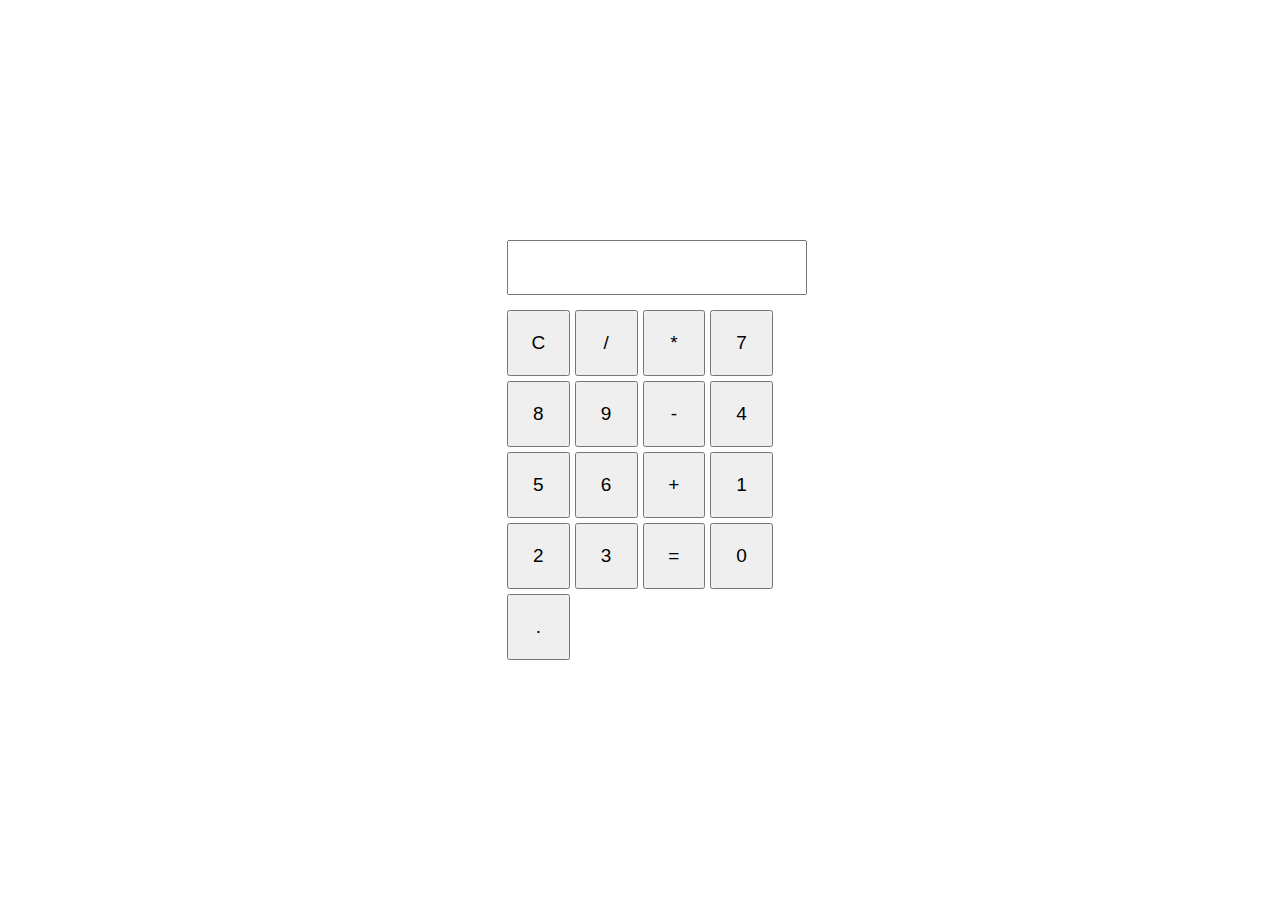
<file: calculator/index.html>
<!DOCTYPE html>
<html lang="en">
<head>
    <meta charset="UTF-8">
    <meta name="viewport" content="width=device-width, initial-scale=1.0">
    <title>Calculator</title>
    <link rel="stylesheet" href="./style.css">
</head>
<body>
    <div class="calculator">
        <input type="text" id="display" readonly>
        <div class="buttons">
            <button onclick="clearDisplay()">C</button>
            <button onclick="appendToDisplay('/')">/</button>
            <button onclick="appendToDisplay('*')">*</button>
            <button onclick="appendToDisplay('7')">7</button>
            <button onclick="appendToDisplay('8')">8</button>
            <button onclick="appendToDisplay('9')">9</button>
            <button onclick="appendToDisplay('-')">-</button>
            <button onclick="appendToDisplay('4')">4</button>
            <button onclick="appendToDisplay('5')">5</button>
            <button onclick="appendToDisplay('6')">6</button>
            <button onclick="appendToDisplay('+')">+</button>
            <button onclick="appendToDisplay('1')">1</button>
            <button onclick="appendToDisplay('2')">2</button>
            <button onclick="appendToDisplay('3')">3</button>
            <button onclick="calculate()">=</button>
            <button onclick="appendToDisplay('0')">0</button>
            <button onclick="appendToDisplay('.')">.</button>
        </div>
    </div>
    <script src="./script.js"></script>
</body>
</html>
</file>
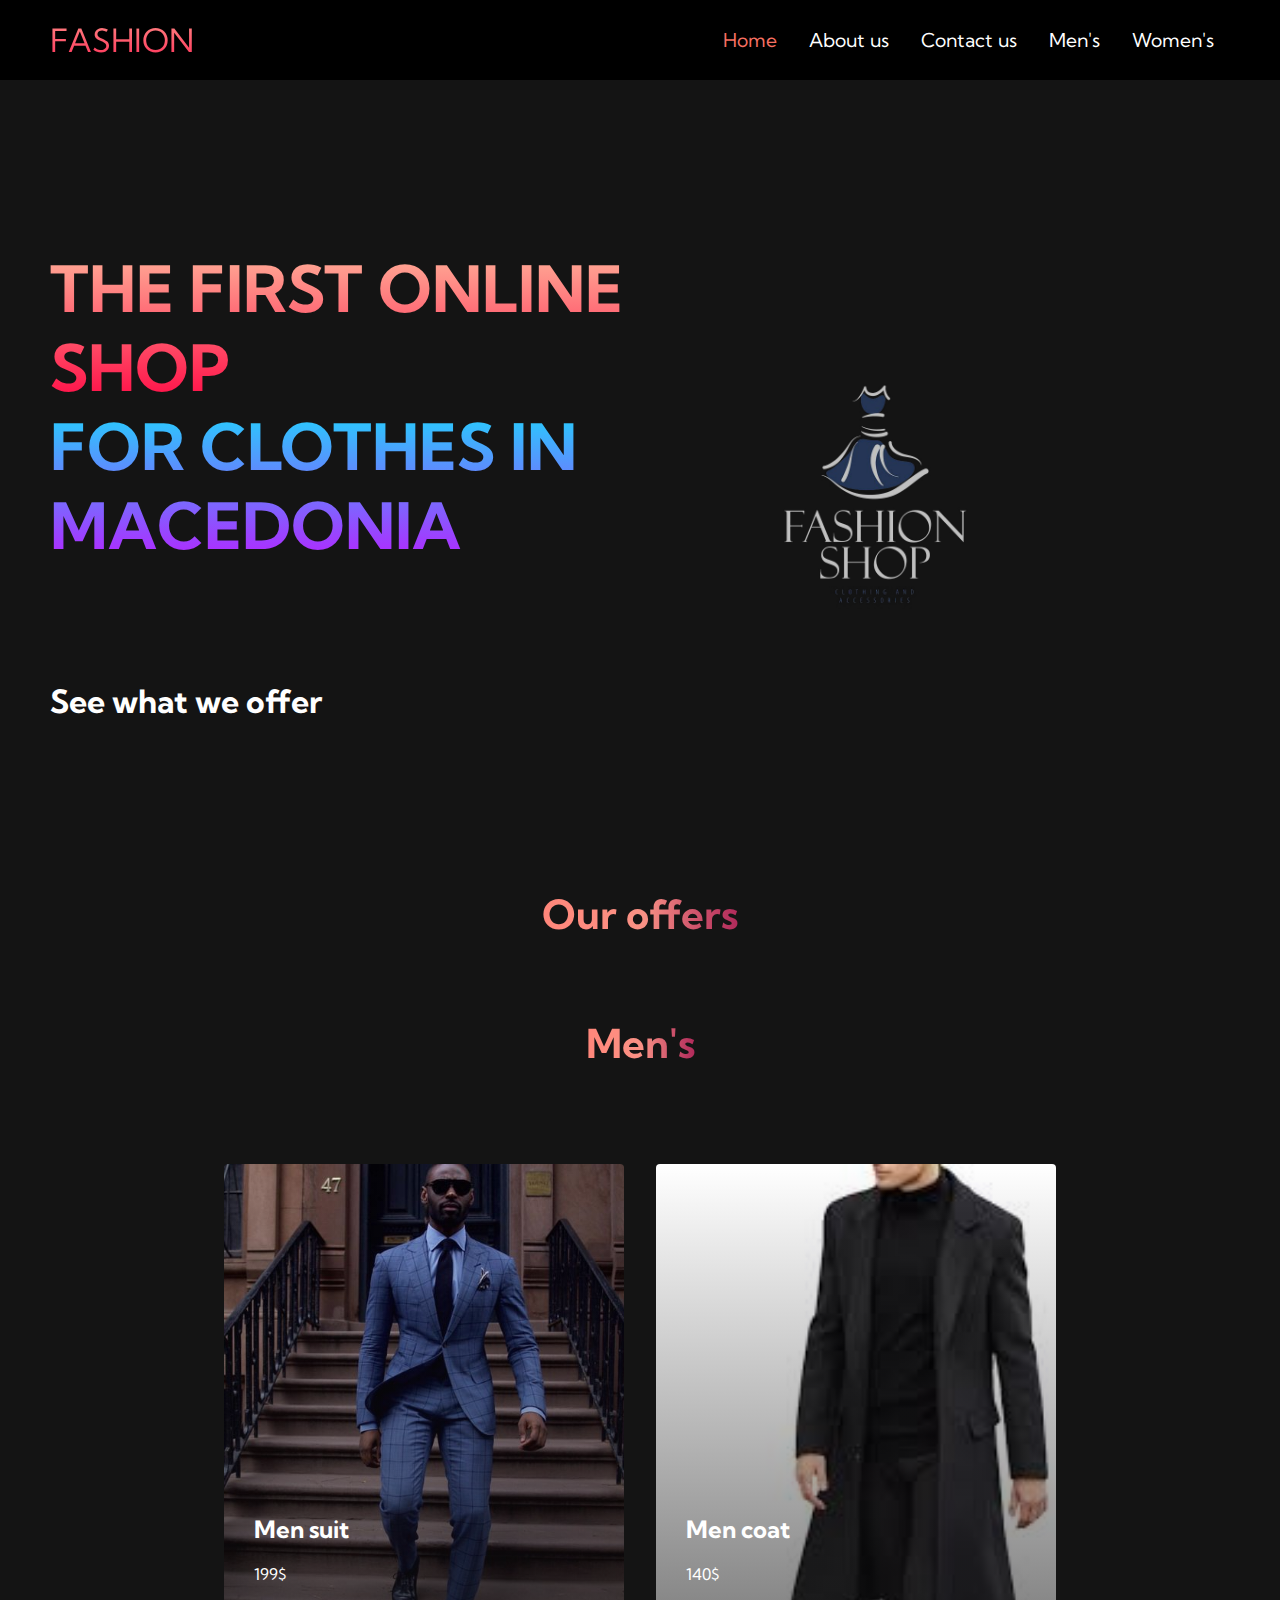
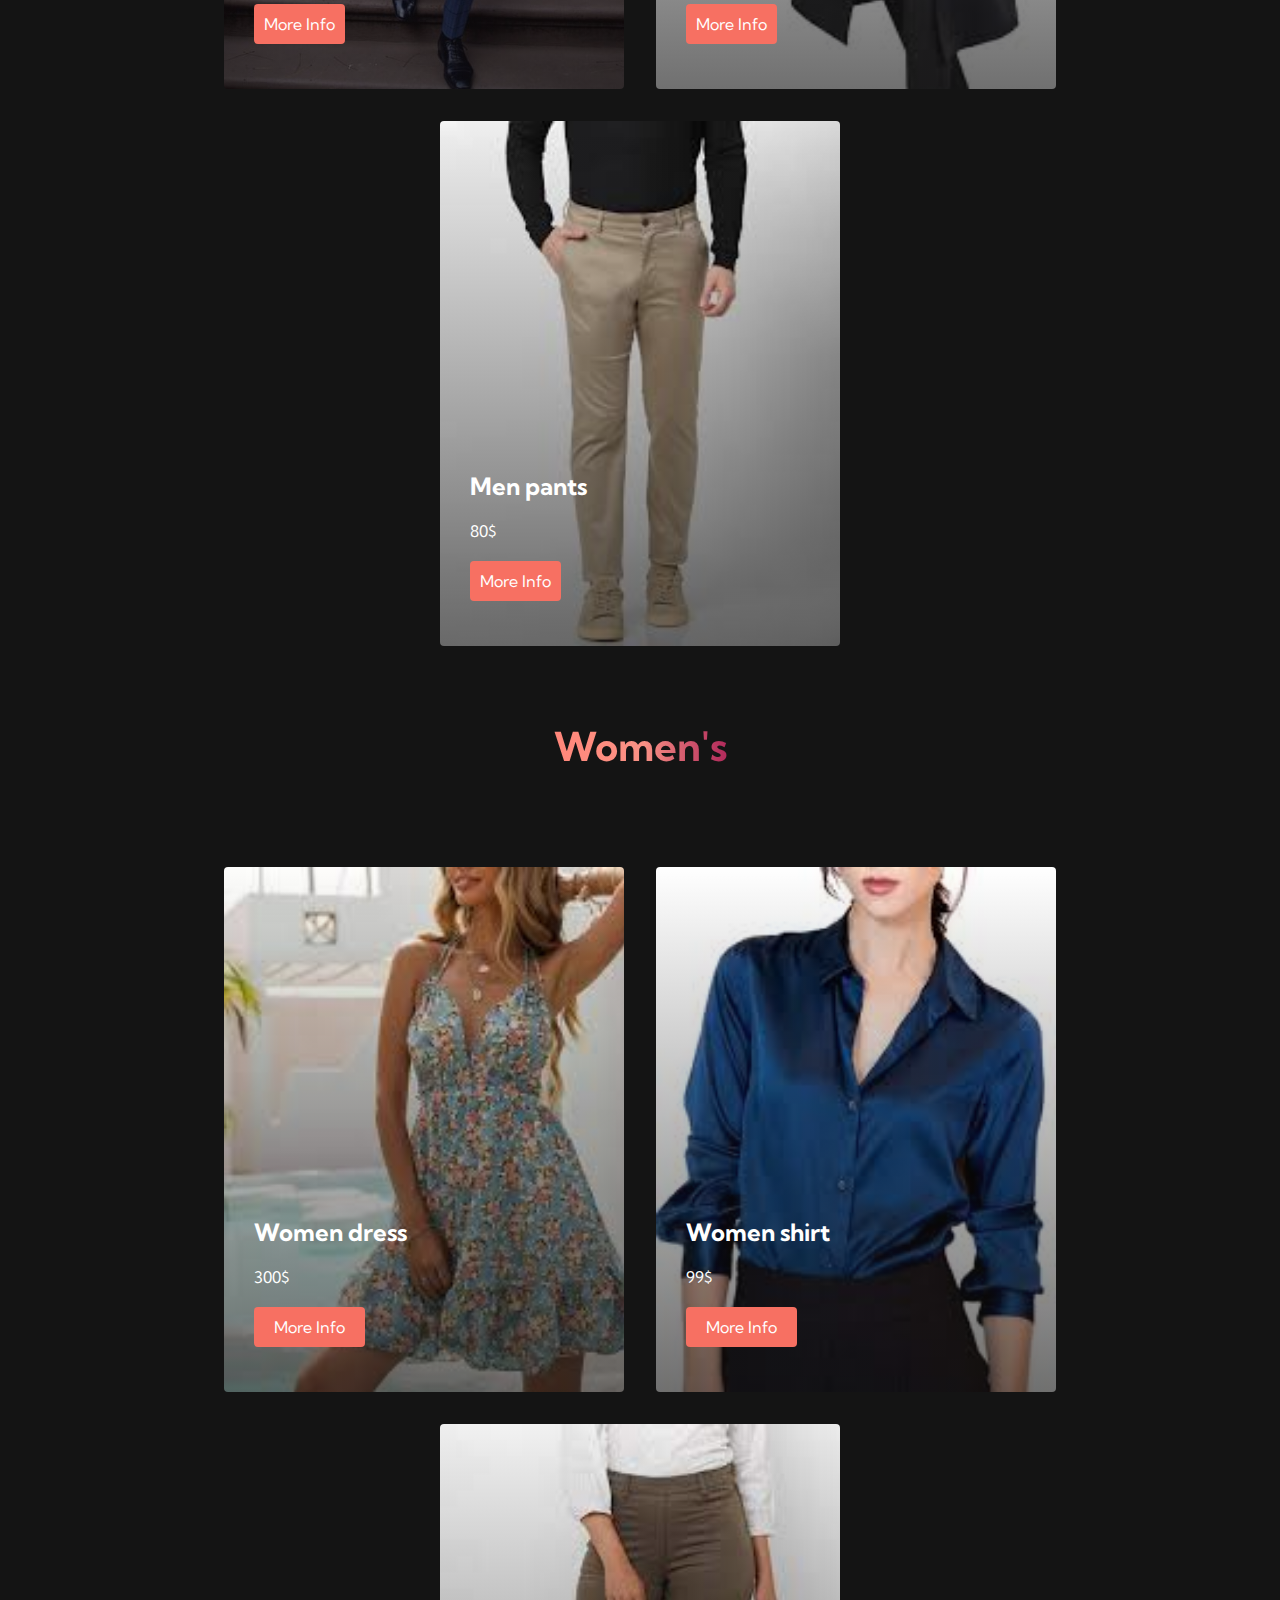
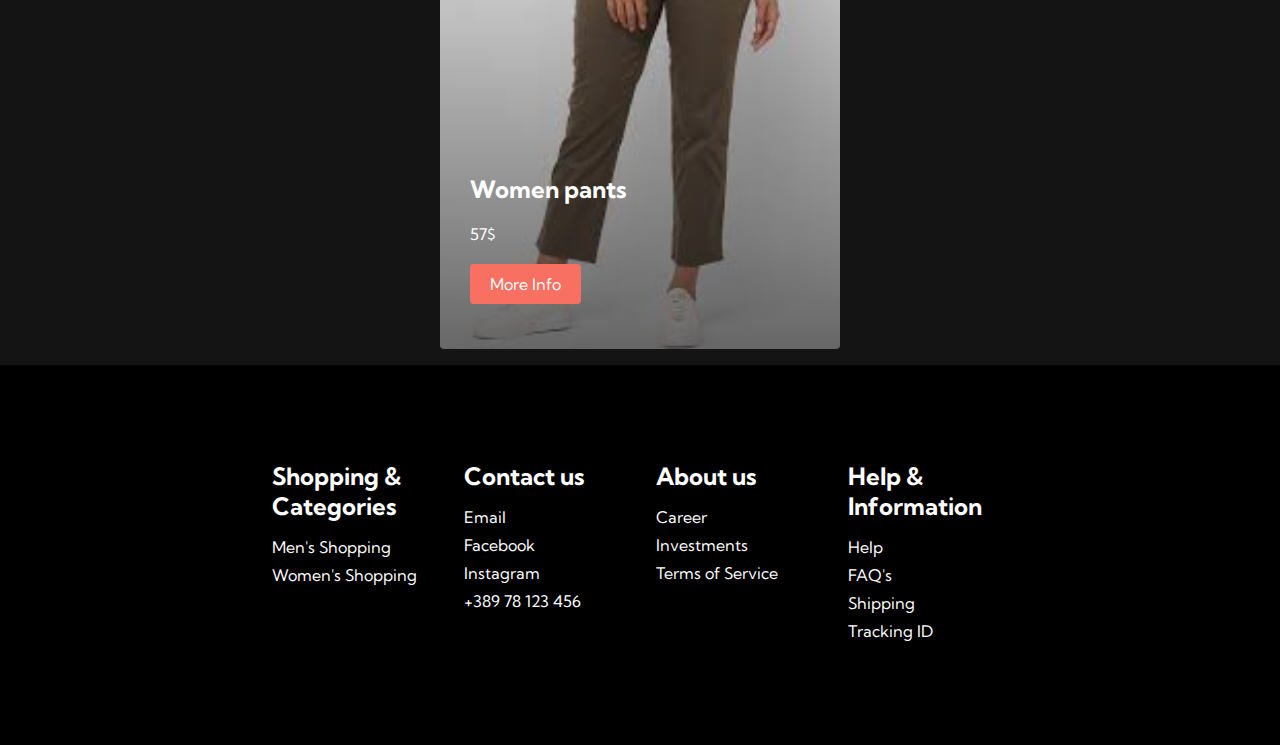
<file: Full responsive site/index.html>
<!DOCTYPE html>
<html lang="en">
<head>
    <meta charset="UTF-8">
    <meta http-equiv="X-UA-Compatible" content="IE=edge">
    <meta name="viewport" content="width=device-width, initial-scale=1.0">
    <title>FASHION</title>
    <link rel="stylesheet" href="style.css">
      <link rel="preconnect" href="https://fonts.googleapis.com">
<link rel="preconnect" href="https://fonts.gstatic.com" crossorigin>
<link href="https://fonts.googleapis.com/css2?family=Kumbh+Sans:wght@400;700&display=swap" rel="stylesheet">
</head>
<body>
   <nav class="navbar">
    <div class="navbar__container">
        <a id="navbar__logo1"><i class="fas fa-gem">
        </i> FASHION </a>
        <div class="navbar__toggle" id="mobile-menu">
            <span class="bar"></span>
            <span class="bar"></span>
            <span class="bar"></span>
        </div>
        <div class="menuWrapper">
            <ul class="navbar__menu">
                <li class="navbar__item">
                    <a class="navbar__links active" href="./index.html">Home</a>
                </li>
                <li class="navbar__item">
                    <a class="navbar__links" href="#about">About us</a>
                </li>
                <li class="navbar__item">
                    <a class="navbar__links" href="#contact">Contact us</a>
                </li>
                <li class="navbar__item">
                    <a class="navbar__links" href="#men">Men's</a>
                </li>
                <li class="navbar__item">
                    <a class="navbar__links" href="#women">Women's</a>
                </li>
            </ul>
        </div>
    </div>
   </nav>

   <div class="main">
    <div class="main__container">
        <div class="main__content">
            <h1>THE FIRST ONLINE SHOP </h1>
            <h2>FOR CLOTHES IN MACEDONIA</h2>
            <br />
            <br />
            <br />
            <br />
            <br />
            <P>See what we offer</P>
        </div>
        <div class="main__img-container">
            <img src="./images/fashion1_transparent.png" alt="pic" id="main__img" />
        </div>
    </div>
   </div>

   <div class="services">
    <h1>Our offers</h1>
    <h1 id="men">Men's</h1>
    <div class="services__container">
        <div class="services__card">
             <h2>Men suit</h2>
            <p>199$</p>
            <button>More Info</button>
        </div>
        <div class="services__card">
             <h2>Men coat</h2>
            <p>140$</p>
            <button>More Info</button>
        </div>
        <div class="services__card">
            <h2>Men pants</h2>
            <p>80$</p>
            <button>More Info</button>
        </div>
   </div>
   <br />
   <br />
   <br />
 <div class="services1">
    <h1 id="women">Women's</h1>
   <div class="services__container1">
        <div class="services__card1">
            <h2>Women dress</h2>
            <p>300$</p>
            <button>More Info</button>
        </div>
        <div class="services__card1">
            <h2>Women shirt</h2>
            <p>99$</p>
            <button>More Info</button>
        </div>
        <div class="services__card1">
            <h2>Women pants</h2>
            <p>57$</p>
            <button>More Info</button>
            </div>
        </div>
    </div>
</div>
<div class="footer__container">
    <div class="footer__links">
        <div class="footer__link__wrapper">
            <div class="footer__link__items">
                <h2>Shopping & Categories</h2>
                <a href="#men">Men's Shopping</a> <a href="#women">Women's Shopping</a>
            </div>
            <div class="footer__link__items">
                <h2 id="contact">Contact us</h2>
                <a href="mailto:tancevk1@gmail.com">Email</a>
                <a href="/">Facebook</a>  <a href="/">Instagram</a>
                <a href="/">+389 78 123 456</a>
            </div>
        </div>
        <div class="footer__link__wrapper">
            <div class="footer__link__items">
                <h2 id="about">About us</h2>
                <a href="/">Career</a> <a href="/">Investments</a>
                <a href="/">Terms of Service</a>
            </div>
            <div class="footer__link__items">
                <h2>Help & Information</h2>
                <a href="/">Help</a>   <a href="/">FAQ's</a>
                <a href="/">Shipping</a>  <a href="/">Tracking ID</a>
            </div>
        </div>
    </div>
</div>
      <script src="script.js"></script>       
</body>
</html
</file>
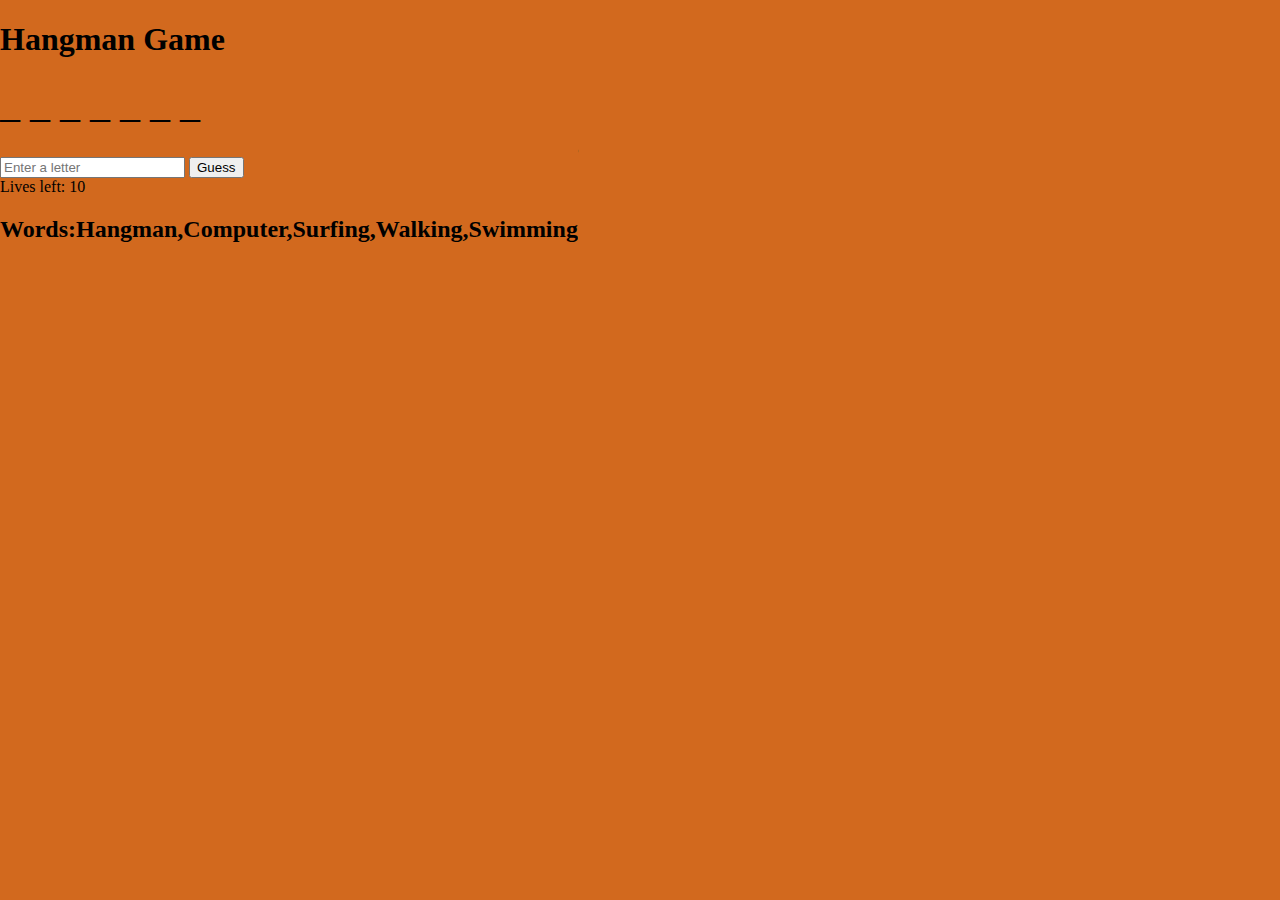
<file: hangman/index.html>
<!DOCTYPE html>
<html lang="en">
<head>
    <meta charset="UTF-8">
    <meta name="viewport" content="width=device-width, initial-scale=1.0">
    <title>Hangman</title>
    <link rel="stylesheet" href="./style.css">
</head>
<body>
    <h1 class="hangman">Hangman Game</h1>

    <div id="word-display"></div>
    <input type="text" id="guess-input" maxlength="1" placeholder="Enter a letter">
    <button onclick="makeGuess()">Guess</button>
    
    <div id="message"></div>
    <h2 class="h2">Words:Hangman,Computer,Surfing,Walking,Swimming</h2>
    <script src="./script.js"></script>
</body>
</html>
</file>
<file: calculator/style.css>
body {
    display: flex;
    align-items: center;
    justify-content: center;
    height: 100vh;
    margin: 0;
}

.calculator {
    text-align: center;
}

#display {
    width: 100%;
    margin-bottom: 15px;
    padding: 15px;
    font-size: 18px;
}

.buttons {
    display: grid;
    grid-template-columns: repeat(4, 1fr);
    grid-gap: 5px;
}

button {
    padding: 20px;
    font-size: 19px;
}
</file>
<file: Full responsive site/style.css>
*{
    box-sizing:border-box;
    margin: 0;
    padding: 0;
    font-family: 'Kumbh Sans', sans-serif; 
}

.navbar {
    background: #000000;
    height: 80px;
    display: flex;
    justify-content: center;
    align-items: center;
    font-size: 1.2rem;
    position: sticky;
    top: 0;
    z-index: 999;
}

.navbar__container {
    display: flex;
    justify-content: space-between;
    height: 80px;
    z-index: 1;
    width: 100%;
    max-width: 1300px;
    margin: 0 auto; 
    padding: 0 50px;
}

#navbar__logo1 {
    background-color: #ff8177;
    background-image: linear-gradient(to top, #ff0844 0%, #ffb199 100%);
    background-size: 100%;
    -webkit-background-clip: text;
    -moz-background-clip: text;
    -webkit-text-fill-color: transparent;
    -moz-text-fill-color: transparent;
    display: flex;
    align-items: center;
    cursor: pointer;
    text-decoration: none;
    font-size: 2rem;
}

.fa-gem {
    margin: right 0.5rem;; 
}

.menuWrapper {float: right;}

.navbar__menu {
    display: flex;
    align-items: center;
    list-style: none;
    text-align: center;
}

#mobile-menu {display: none;width: 50px;align-items: center;flex-direction: column;justify-content: center;margin-left: auto;}
#mobile-menu span {display: block;width: 70%; height: 3px;background: #5a5a5a;margin: 3px 0;transition-duration: .2s;}
#mobile-menu.active span:nth-child(2) {display: none;}
#mobile-menu.active span:nth-child(1) {transform: translate(0,9px) rotate(45deg);}
#mobile-menu.active span:nth-child(3) {transform: rotate(-45deg);}



.navbar__item {
    height: 80px;
}

.navbar__links {
    color: #fff;
    display: flex;
    align-items: center;
    justify-content: center;
    text-decoration: none;
    padding: 0 1rem;
    height: 100%;
}

.navbar__btn {

    display: flex;
    justify-content: center;
    align-items: center;
    padding: 0 1rem;
    width: 100%;
}

@media only screen and (max-width: 770px) {
    #mobile-menu {display: inline-flex;}
    .menuWrapper {display: none;position: absolute;right: 0;top: 80px;background: #000;padding: 5px;}
    .menuWrapper.active {display: block;}
    .menuWrapper .navbar__menu {flex-direction: column;align-items: flex-start;}
    .menuWrapper .navbar__item {height: auto;padding: 5px 0;}
}

.button {
    display: flex;
    justify-content: center;
    align-items: center;
    text-decoration: none;
    padding: 10px 20px;
    height: 100%;
    width: 100%;
    border: none;
    outline: none;
    border-radius: 4px;
    background: #f77062;
    color: #fff;
}

.button:hover {
    background: #4837ff;
    transition: all 0.3s ease;
}

.navbar__links.active,
.navbar__links:hover {
    color: #f77062;
    transition: all 0.3s ease;
}

@media screen and(max-width: 960px) {
    .navbar__container {
        display: flex;
        justify-content: space-between;
        height: 80px;
        z-index: 1;
        width: 100%;
        max-width: 1300px;
        padding: 0;
    }

    .navbar__menu {
        display: grid;
        grid-template-columns: auto;
        margin: 0;
        width: 100%;
        position: absolute;
        top: -1000px;
        opacity: 0;
        transition: all 0.5s ease;
        height: 50vh;
        z-index: -1;
        background: #131313;
    }
    .navbar__menu.active {
        background: #131313;
        top: 100%;
        opacity: 1;
        transition: all 0.5s ease;
        z-index: 99;
        height: 50vh;
        font-size: 1.6rem;
    }

    #navbar__logo {
        padding-left: 25px;
    }

    .navbar__toggle .bar {
        width: 25px;
        height: 3px;
        margin: 5px auto;
        transition: all 0.3s ease-in-out;
        background: #fff;
    }

    .navbar__item {
        width: 100%;
    }

    .navbar__links {
        text-align: center;
        padding: 2rem;
        width: 100%;
        display: table;
        background: #141414;
    }

      #mobile-menu {
        position: absolute;
        top: 20%;
        right: 5%;
        transform: translate(5%, 20%);
    }

    .navbar__btn {
        padding-bottom: 2rem;
    }

    .button {
        display: flex;
        justify-content: center;
        align-items: center;
        width: 80%;
        height: 80px;
        margin: 0;
    }

    .navbar__toggle .bar {
        display: block;
        cursor: pointer;
    }

    #mobile-meu.is-active .bar:nth-child(2) {
        opacity: 0;
    }

     #mobile-meu.is-active .bar:nth-child(1) {
        transform: translateY(8px) rotate(45deg);
    }

    #mobile-meu.is-active .bar:nth-child(3) {
        transform: translateY(-8px) rotate(-45deg);
    }
} 

.main {
    background-color: #141414;
}

.main__container {
    display: grid;
    grid-template-columns: 1fr 1fr;
    align-items: center;
    justify-self: center;
    margin: 0 auto;
    height: 90vh;
    background-color: #141414;
    z-index: 1;
    width: 100%;
    max-width: 1400px;
    padding: 0 50px;
}

.main__content h1 {
    font-size: 4rem;
    background-color: #ff8177;
    background-image: linear-gradient(to top, #ff0844 0%, #ffb199 100%);
    background-size: 100%;
    -webkit-background-clip: text;
    -moz-background-clip: text;
    -webkit-text-fill-color: transparent;
    -moz-text-fill-color:transparent;
}

.main__content h2 {
    font-size: 4rem;
    background-color: #ff8177;
    background-image: linear-gradient(to top, #b721ff 0%, #21d4fd 100%);
    background-size: 100%;
    -webkit-background-clip: text;
    -moz-background-clip: text;
    -webkit-text-fill-color: transparent;
    -moz-text-fill-color:transparent;
}

.main__content p {
    margin-top: 1rem;
    font-size: 2rem;
    font-weight: 700;
    color: #fff;
}

.main__btn {
    font-size: 1rem;
    background-image: linear-gradient(to top, #f77062 0%, #fe5196 100%);
    padding: 14px 32px;
    border: none;
    border-radius: 4px;
    color: #fff;
    margin: 2rem;
    cursor: pointer;
    position: relative;
    transition: all 0.35s;
    outline: none;
}

.main__btn a {
    position: relative;
    z-index: 2;
    color: #fff;
    text-decoration: none;
}

.main__btn:after {
    position: absolute;
    content: '';
    top: 0;
    left: 0;
    width: 0;
    height: 100%;
    background: #4837ff;
    transition: all 0.35s;
    border-radius: 4px;
}

.main__btn:hover {
    color: #fff;
}

.main__btn:hover:after {
    width: 100%;
}

.main__img--container {
    text-align: center;
}

#main__img {
    height: 80%;
    width: 80%;
}

@media screen and (max-width: 768px) {
    .main__container {
        display: grid;
        grid-template-columns: auto;
        align-items: center;
        justify-self: center;
        width: 100%;
        margin: 0 auto;
        height: 90vh;
    }

    .main__content {
        text-align: center;
        margin-bottom: 4rem;
    }

    .main__content h1 {
        font-size: 2.5rem;
        margin-top: 2rem;
    }

    .main__content h2 {
        font-size: 3rem;
    }

    .main__content p {
        margin-top: 1rem;
        font-size: 1.5rem;
    }
} 

@media screen and (max-widtx: 480px) {
    
    .main__content h1 {
        font-size: 2rem;
        margin-top: 3rem;
    }

    .main__content h2 {
        font-size: 2rem;
    }

    .main__content p {
        margin-top: 2rem;
        font-size: 1.5rem;
    }

    .main__btn {
        padding: 12px 36px;
        margin: 2.5rem 0;
    }
}
    
.services {
    background: #141414;
    display: flex;
    flex-direction: column;
    align-items: center;
}

.services h1 {
    background-color: #ff8177;
    background-image: linear-gradient(
    to right,
     #ff8177 0%,
     #ff867a 0%,
     #ff8c7f 21%,
     #f99185 52%,
     #cf556c 78%,
     #b12a5b 100%
     );
     background-size: 100%;
     margin-bottom: 5rem;
     font-size: 2.5rem;
     -webkit-background-clip: text;
     -moz-background-clip: text;
     -webkit-text-fill-color: transparent;
     -moz-text-fill-color:transparent;
 }

 .services__container {
    display: flex;
    justify-content: center;
    flex-wrap: wrap;
 }

 .services__card {
    margin: 1rem;
    height: 525px;
    width: 400px;
    border-radius: 4px;
    background-image: linear-gradient(
    to bottom,
    rgba(0, 0, 0, 0) 0%,
    rgba(17, 17, 17, 0.6) 100%),
     url('./images/suit.jpg');
    background-size: cover;
    position: relative;
    color: #fff;
 }

 .services__card:nth-child(2) {
    background-image: linear-gradient(
        to bottom,
        rgba(0, 0, 0, 0) 0%,
        rgba(17, 17, 17, 0.6) 100%
        ),
        url('./images/coat.jpg');
 }

 .services__card:nth-child(3) {
    background-image: linear-gradient(
        to bottom,
        rgba(0, 0, 0, 0) 0%,
        rgba(17, 17, 17, 0.6) 100%
        ),
        url('./images/pants.jpg')
 }


 .services h2 {
    position: absolute;
    top: 350px;
    left: 30px;
 }

 .services__card p {
    position: absolute;
    top: 400px;
    left: 30px;
 }

 .services__card button {
    color: #fff;
    padding: 10px;
    border: none;
    outline: none;
    border-radius: 4px;
    background: #f77062;
    position: absolute;
    top: 440px;
    left: 30px;
    font-size: 1rem;
    cursor: pointer;
 }

 .services__card:hover {
    transform: scale(1.075);
    transition: 0.2s ease-in;
    cursor: pointer;
 }

 @media screen and (max-width: 960px){
    .services h1 {
        font-size: 2rem;
        margin-top: 12rem;
    }
 }

 @media screen and (max-width:480px) {

   .services h1 {
    font-size: 1.2rem;
   }

   .services__card {
    width: 300px;
   }
 }

 .services1 {
    background: #141414;
    display: flex;
    flex-direction: column;
    align-items: center;
}

.services__card1 h2 {
    position: absolute;
    top: 350px;
    left: 30px;
}

.services__card1 p {
    position: absolute;
    top: 400px;
    left: 30px;
    
}

.services__card1 button {
    color: #fff;
    padding: 10px 20px;
    border: none;
    outline: none;
    border-radius: 4px;
    background: #f77062;
    position: absolute;
    top: 440px;
    left: 30px;
    font-size: 1rem;
    cursor: pointer;
}

.services__card1:hover {
    transform: scale(1.075);
    transition: 0.2s ease-in;
    cursor: pointer;
}

 .services__container1 {
    display: flex;
    justify-content: center;
    flex-wrap: wrap;
 }

 .services__card1 {
    margin: 1rem;
    height: 525px;
    width: 400px;
    border-radius: 4px;
    background-image: linear-gradient(
    to bottom,
    rgba(0, 0, 0, 0) 0%,
    rgba(17, 17, 17, 0.6) 100%), url('./images/dress.jpg');
    background-size: cover;
    position: relative;
    color: #fff;
 }

 .services__card1:nth-child(2) {
    background-image: linear-gradient(
        to bottom,
        rgba(0, 0, 0, 0) 0%,
        rgba(17, 17, 17, 0.6) 100%
        ),
        url('./images/women_shirt.jpg')
 }

 .services__card1:nth-child(3) {
    background-image: linear-gradient(
        to bottom,
        rgba(0, 0, 0, 0) 0%,
        rgba(17, 17, 17, 0.6) 100%
        ),
        url('./images/women_pants.jpg')
 }

 @media screen and (max-width: 960px){
    .services1 h2 {
        font-size: 2rem;
    }
 }

 @media screen and (max-width:480px) {
   .services1 h2 {
    font-size: 1.2rem;
   }

   .services__card1 {
    width: 300px;
   }
 }

 .footer__container {
    background: rgb(0, 0, 0);
    padding: 5rem 0;
    display: flex;
    flex-direction: column;
    justify-content: center;
    align-items: center;
 }

 .footer__links {
    width: 100%;
    max-width: 1000px;
    display: flex;
    justify-content: center;
 }

 .footer__link__wrapper {
    display: flex;
 }

.footer__link__items{
    display: flex;
    flex-direction: column;
    align-items: flex-start;
    margin: 16px;
    text-align: left;
    width: 160px;
    box-sizing: border-box;
}

.footer__link__items h2{
    margin-bottom: 16px;
}

.footer__link__items > h2 {
    color: #fff;
}

.footer__link__items a {
    color: #fff;
    text-decoration: none;
    margin-bottom: 0.5rem;
}

.footer__link__items a:hover {
    color: #f77062;
    transition: 0.3s ease-out;
}

@media  screen and (max-width: 820px) {
    .footer__links {
        padding-top: 2rem;
    }

    .footer__link__wrapper {
        flex-direction: column;
    }
}
 

@media screen and (max-width: 480px) {
    .footer__link__items {
        margin: 0;
        padding: 10px;
        width: 100%;
    }
}
</file>
<file: hangman/style.css>
body {
    display:flow-root;
    align-items:center;
    justify-content:center;
    height: 100vh;
    margin: 0;
    background-color: chocolate;
}

#word-display {
    font-size: 40px;
    margin-bottom: 30px;
}

#input-container {
    text-align:center;
}

#letter-input {
    width: 115px;
    font-size: 20px;
    margin-right: 10px;
}

#submit-btn {
    font-size: 20px;
}

.hangman {
    align-self:start;
}

.h2 {
    align-self:end;
}
</file>
